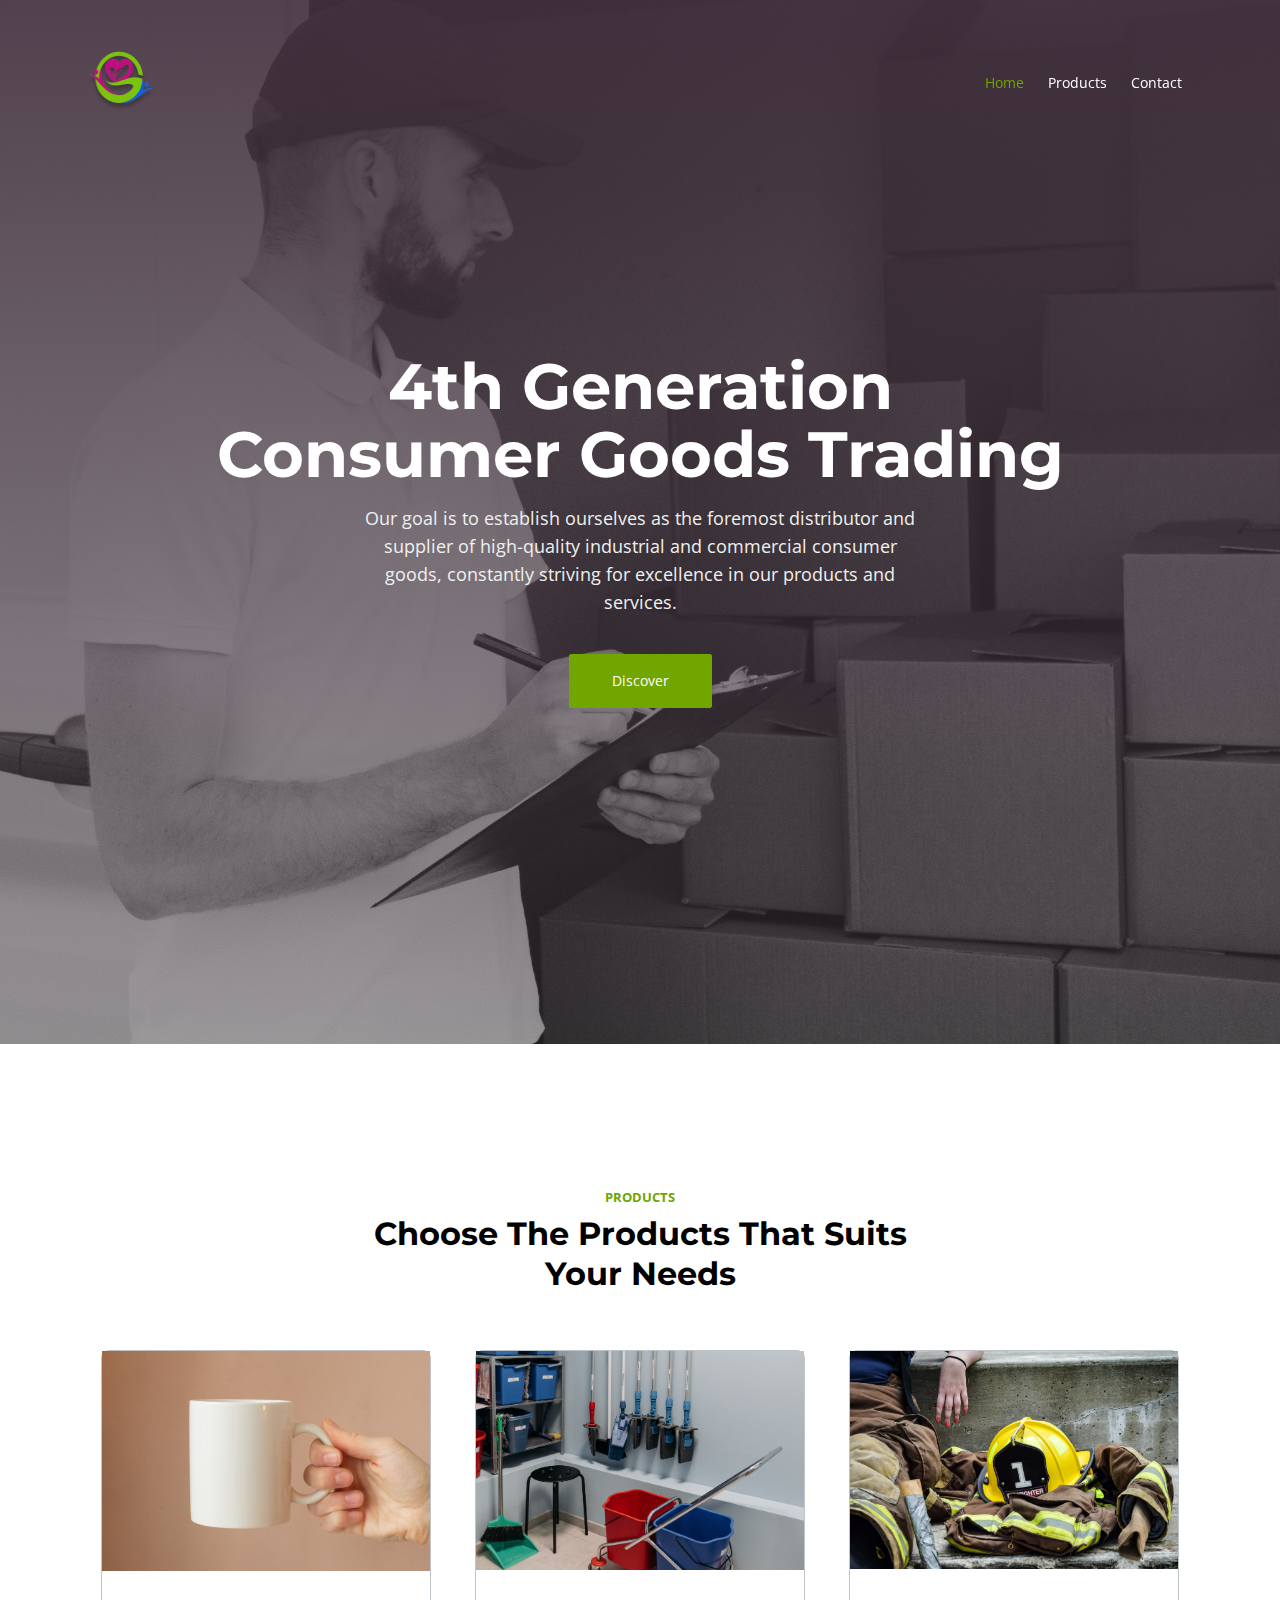
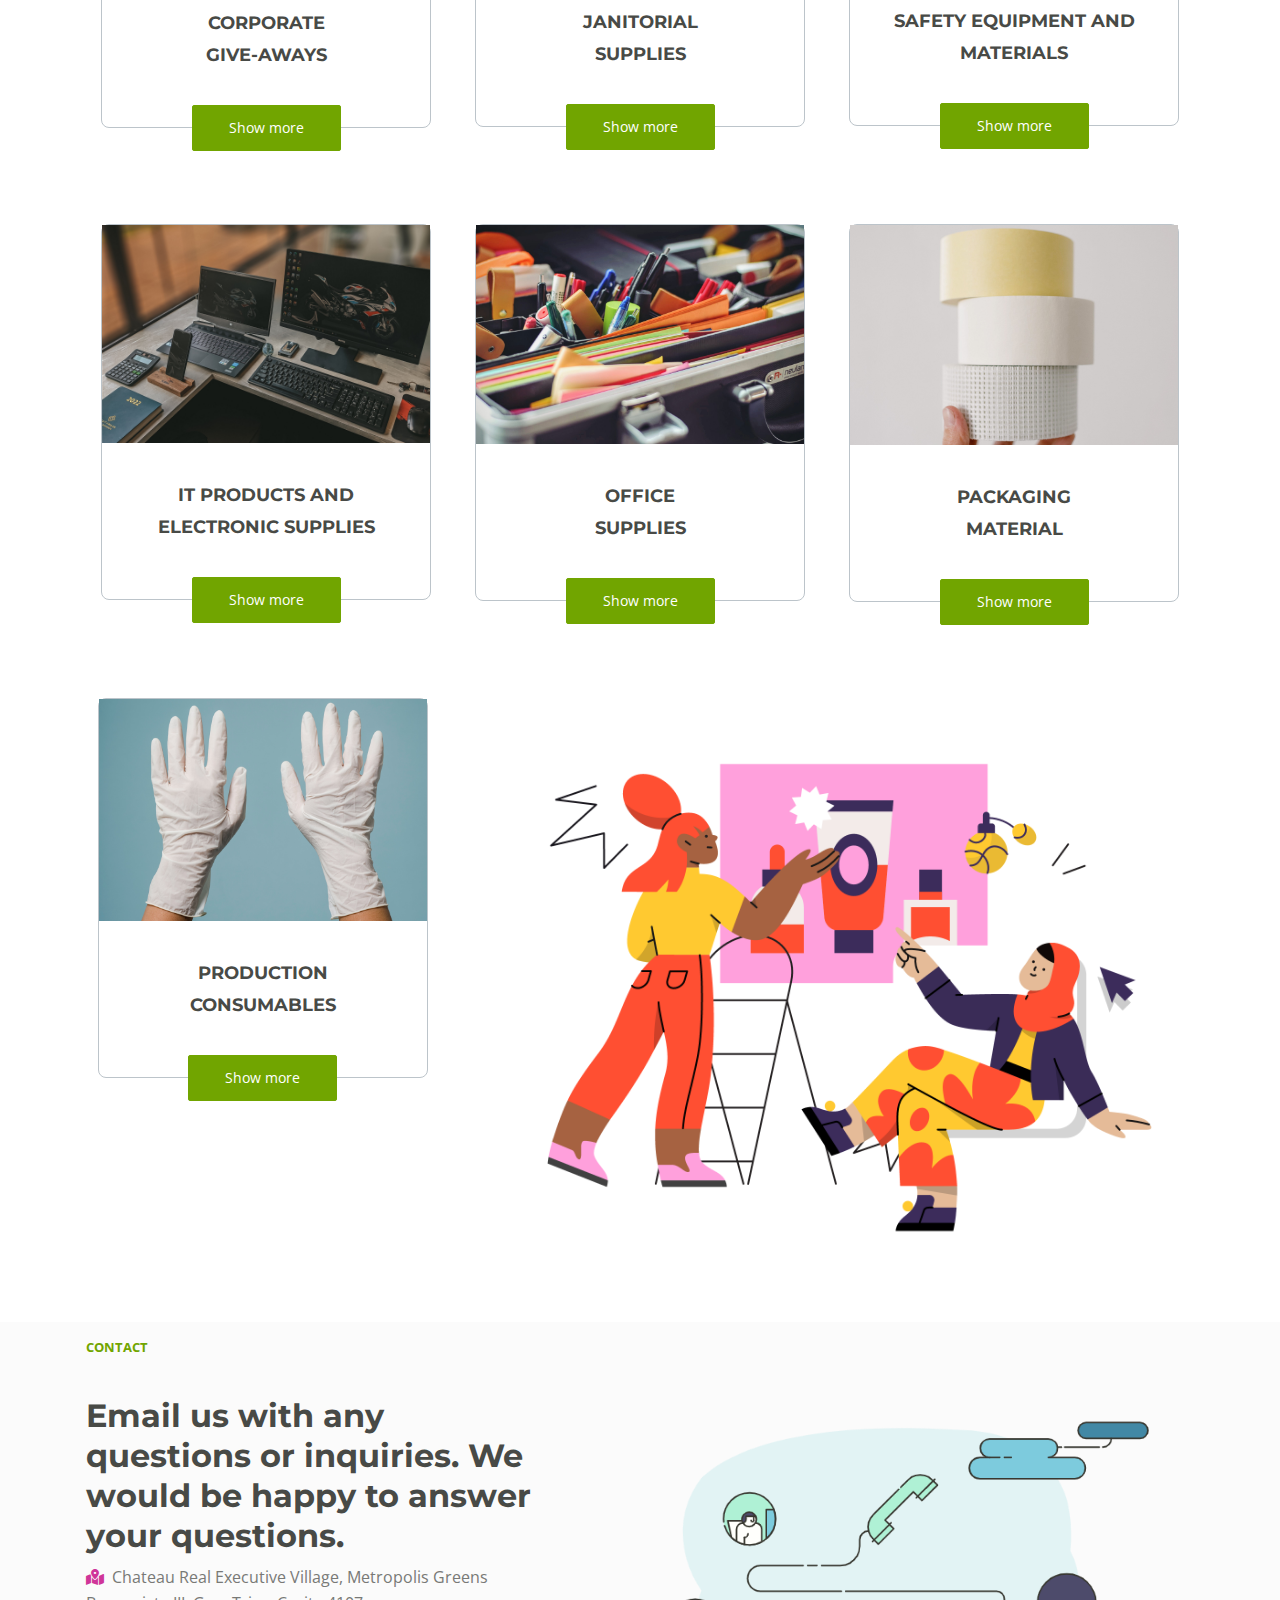
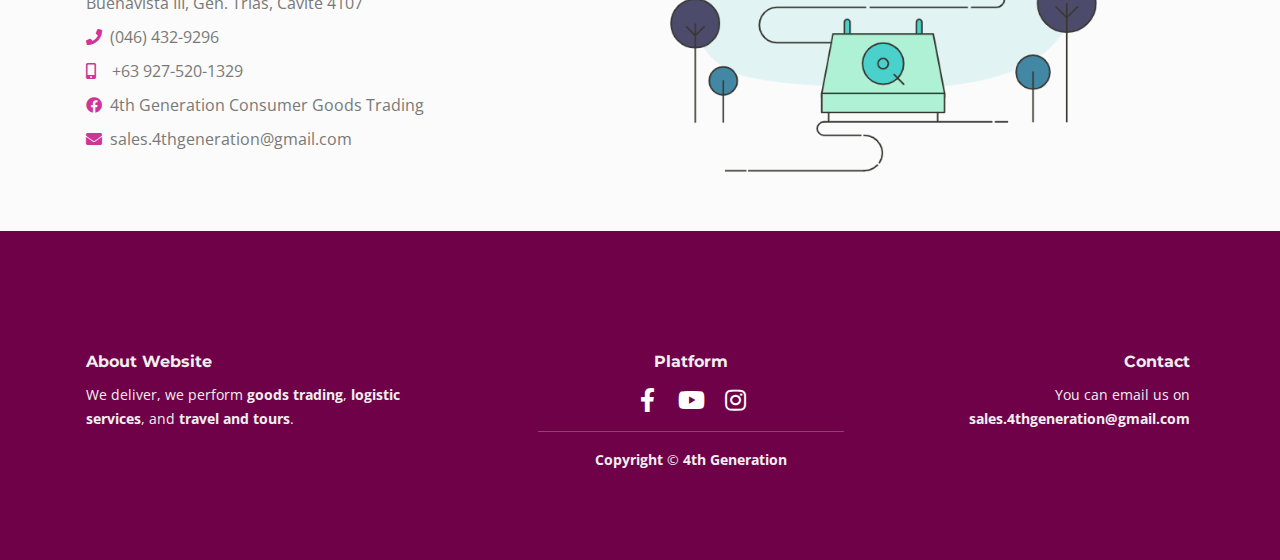
<file: index.html>
<!DOCTYPE html>
<html lang="en">
    <head>
        <meta charset="utf-8">
        <meta name="viewport" content="width=device-width, initial-scale=1, shrink-to-fit=no">
        <title>4th Generation</title>
        <link href="https://fonts.googleapis.com/css2?family=Montserrat:wght@700&family=Open+Sans:ital,wght@0,400;0,700;1,400&display=swap" rel="stylesheet">
        <link href="css/bootstrap.min.css" rel="stylesheet">
        <link href="css/fontawesome-all.min.css" rel="stylesheet">
        <link href="css/styles.css" rel="stylesheet">
        <link rel="icon" href="public/4th.png">
        <link href="css/modal.css" rel="stylesheet">
    </head>
    <body data-bs-spy="scroll" data-bs-target="#navbarExample">
        
        <!-- Navigation -->
        <nav id="navbarExample" class="navbar navbar-expand-lg fixed-top navbar-dark" aria-label="Main navigation">
            <div class="container">

                <a class="navbar-brand logo-image" href="index.html"><img src="public/4th.png" alt="alternative"></a> 

                <button class="navbar-toggler p-0 border-0" type="button" id="navbarSideCollapse" aria-label="Toggle navigation">
                    <span class="navbar-toggler-icon"></span>
                </button>

                <div class="navbar-collapse offcanvas-collapse" id="navbarsExampleDefault">
                    <ul class="navbar-nav ms-auto navbar-nav-scroll">
                        <li class="nav-item">
                            <a class="nav-link" href="#header">Home</a>
                        </li>
                        <li class="nav-item">
                            <a class="nav-link" href="#product">Products</a>
                        </li>
                        <li class="nav-item">
                            <a class="nav-link" href="#contact">Contact</a>
                        </li>
                        <!--<li class="nav-item">
                            <button onclick="document.getElementById('id01').style.display='block'" class="btn-solid-login">Sign in</button>
                        </li>-->
                    </ul>
                </div> 
            </div>
        </nav> 
       

        
        <!-- Header -->
        <header id="header" class="header">
            <div class="container">
                <div class="row">
                    <div class="col-lg-12">
                        <div class="text-container">
                            <h1 class="h1-large">4th Generation <br>Consumer Goods Trading</h1>
                            <p class="p-large">Our goal is to establish ourselves as the foremost distributor and supplier of high-quality industrial and commercial consumer goods, constantly striving for excellence in our products and services.</p>
                            <a class="btn-solid-lg" href="#product">Discover</a>
                        </div> 
                    </div> 
                </div> 
            </div> 
        </header>
     


        <!-- Product -->
        <div id="product" class="cards-2 ">
            <div class="container">
                <div class="row">
                    <div class="col-lg-12">
                        <div class="section-title">PRODUCTS</div>
                        <h2 class="h2-heading">Choose The Products That Suits Your Needs</h2>
                    </div> 
                </div>
                <div class="row">
                    <div class="col-lg-12">
                        
                   
                        <div class="card">
                            <div class="card-image">
                                <img class="img-fluid" src="public/corporate1.jpg" alt="alternative">
                            </div>
                            <div class="card-body"> 
                                <h4 class="card-title">CORPORATE <br> GIVE-AWAYS</h4>
                            </div>
                            <div class="button-wrapper">
                                <a class="btn-solid-reg" href="corporate.html">Show more</a>
                            </div>
                        </div>
                    

                  
                        <div class="card">
                            <div class="card-image">
                                <img class="img-fluid" src="public/cleaning1.jpg" alt="alternative">
                            </div>
                            <div class="card-body">
                                <h4 class="card-title">JANITORIAL <br>SUPPLIES</h4>
                            </div>
                            <div class="button-wrapper">
                                <a class="btn-solid-reg" href="janitorial.html">Show more</a>
                            </div> 
                        </div>
                      

          
                        <div class="card">
                            <div class="card-image">
                                <img class="img-fluid" src="public/safety1.jpg" alt="alternative">
                            </div>
                            <div class="card-body">
                                <h4 class="card-title">SAFETY EQUIPMENT AND MATERIALS</h4>
                            </div>
                            <div class="button-wrapper">
                                <a class="btn-solid-reg" href="safety.html">Show more</a>
                            </div> 
                        </div>
                  

                        <div class="card">
                            <div class="card-image">
                                <img class="img-fluid" src="public/it1.jpg" alt="alternative">
                            </div>
                            <div class="card-body">
                                <h4 class="card-title">IT PRODUCTS AND ELECTRONIC SUPPLIES</h4>
                            </div>
                            <div class="button-wrapper">
                                <a class="btn-solid-reg" href="itproduct.html">Show more</a>
                            </div> 
                        </div>
                       
                   
                        <div class="card">
                            <div class="card-image">
                                <img class="img-fluid" src="public/office.jpg" alt="alternative">
                            </div>
                            <div class="card-body">
                                <h4 class="card-title">OFFICE <br>SUPPLIES</h4>
                            </div>
                            <div class="button-wrapper">
                                <a class="btn-solid-reg" href="officesupplies.html">Show more</a>
                            </div>
                        </div>
               

                     
                        <div class="card">
                            <div class="card-image">
                                <img class="img-fluid" src="public/packaging1.jpg" alt="alternative">
                            </div>
                            <div class="card-body">
                                <h4 class="card-title">PACKAGING <br>MATERIAL</h4>
                            </div>
                            <div class="button-wrapper">
                                <a class="btn-solid-reg" href="packaging.html">Show more</a>
                            </div> 
                        </div>
                

                        <div class="row">
                            <div class="col-lg-4">
                       
                              <div class="card">
                                <div class="card-image">
                                  <img class="img-fluid" src="public/consumables1.jpg" alt="alternative">
                                </div>
                                <div class="card-body">
                                  <h4 class="card-title">PRODUCTION <br>CONSUMABLES</h4>
                                </div>
                                <div class="button-wrapper">
                                  <a class="btn-solid-reg" href="consumables.html">Show more</a>
                                </div> 
                              </div>
                 
                            </div> 
                          
                            <div class="col-lg-8">
                              <div class="image-container">
                                <img class="img-fluid" src="public/product.png" alt="alternative">
                              </div>
                            </div> 
                          </div>
                    </div> 
                </div>
            </div>
        </div> 


       


         <!-- contact -->
        <div id="contact" class="basic-1 bg-gray">
            <div class="container">
                <div class="row">
                    <div class="col-lg-5">
                        <div class="text-container">
                            <div class="section-title">CONTACT</div>
                            <h2>Email us with any questions or inquiries. We would be happy to answer your questions.</h2>
                            <ul class="list-unstyled li-space-lg">
                                <li class="address"><i class="fas fa-map-marked-alt me-2"></i><a href="https://www.google.com/maps/dir/Chateau+real+Homes+Buenavista+3,+Blk.+40+Lot+4+Metropolis+Dr,+General+Trias,+Cavite/Chateau+real+Homes+Buenavista+3,+Blk.+40+Lot+4+Metropolis+Dr,+General+Trias,+Cavite/@14.3002161,120.8986922,19.82z/data=!4m13!4m12!1m5!1m1!1s0x3397d5a6c166d2e7:0x941a6f28889c90f!2m2!1d120.8995678!2d14.3003476!1m5!1m1!1s0x3397d5a6c166d2e7:0x941a6f28889c90f!2m2!1d120.8995678!2d14.3003476" target="_blank">Chateau Real Executive Village, Metropolis Greens Buenavista III, Gen. Trias, Cavite 4107</a></li>
                                <li><i class="fas fa-phone me-2"></i><a href="tel:003024630820">(046) 432-9296</a></li>
                                <li><i class="fas fa-mobile-alt me-3"></i><a href="tel:003024630820">+63 927-520-1329</a></li>
                                <li><i class="fab fa-facebook me-2"></i><a href="https://www.facebook.com/profile.php?id=100066420042675" target="_blank">4th Generation Consumer Goods Trading</a></li>
                                <li><i class="fas fa-envelope me-2"></i><a href="mailto:sales.4thgeneration@gmail.com" target="_blank">sales.4thgeneration@gmail.com</a></li>
                            </ul>
                        </div> 
                    </div> 
                    <div class="col-lg-7">
                        <div class="image-container">
                            <img class="img-fluid" src="public/contact.png" alt="alternative">
                        </div> 
                    </div>
                </div> 
            </div>
        </div> 



        <!-- Footer -->
        <div class="footer">
            <div class="container">
                <div class="row">
                    <div class="col-lg-12">
                        <div class="footer-col first">
                            <h6>About Website</h6>
                            <p class="p-small">We deliver, we perform <strong>goods trading</strong>, <strong>logistic services</strong>, and <strong>travel and tours</strong>.</p>
                        </div> 
                        <div class="footer-col second">
                            <h6>Platform</h6>
                            <span class="fa-stack">
                                <a href="https://www.facebook.com/profile.php?id=100066420042675" target="_blank">
                                    <i class="fab fa-facebook-f fa-stack-1x"></i>
                                </a>
                            </span>
                            <span class="fa-stack">
                                <a href="#your-link">
                                    <i class="fab fa-youtube fa-stack-1x"></i>
                                </a>
                            </span>
                            
                            <span class="fa-stack">
                                <a href="#your-link">
                                    <i class="fab fa-instagram fa-stack-1x"></i>
                                </a>
                            </span>
                            <hr>
                            <p class="p-small"><b>Copyright</b> © <b>4th Generation</b></p>
                        </div> 
                        <div class="footer-col third">
                            <h6>Contact</h6>
                            
                            <p class="p-small">You can email us on <a href="mailto:sales.4thgeneration@gmail.com" target="_blank"><strong>sales.4thgeneration@gmail.com</strong></a></p>
                        </div> 
                    </div>
                </div>
            </div> 
        </div> 

       <!--   Login 
        <div id="id01" class="modal">
  
            <form class="modal-content animate" action="/action_page.php" method="post">
              <div class="imgcontainer">
                <span onclick="document.getElementById('id01').style.display='none'" class="close" title="Close Modal">&times;</span>
                <img src="public/saly10.png" alt="Avatar" class="avatar">
              </div>
              <div class="administrator">Administrator Login</div>
              <div class="description-login">Enter your details to get sign into your account</div>
              <div class="container">
                <label for="uname"><b>Username</b></label>
                <input type="text" placeholder="Enter Username" name="uname" required>

                <label for="psw"><b>Password</b></label>
                <input type="password" placeholder="Enter Password" name="psw" required>
                <label>
                    <a href="#" class="help"> Having trouble sign in? </a>
                </label>
              
                <button type="submit" class="btn-solid-login">Sign in</button>

                <p>Don’t have an account? <a href="#" class="help"><b>Request now</b></a> </p>
               
              </div>
            </form>
          </div>-->
          
        <!--<script>
          // Get the modal
          var modal = document.getElementById('id01');
          
          // When the user clicks anywhere outside of the modal, close it
          window.onclick = function(event) {
              if (event.target == modal) {
                  modal.style.display = "none";
              }
          }
        </script>-->
        <script src="js/bootstrap.min.js"></script> <!-- Bootstrap framework -->
        <script src="js/scripts.js"></script> 

    </body>
</html>
</file>
<file: css/styles.css>
body,
html {
    width: 100%;
	height: 100%;
}

body, p {
	color: #787976; 
	font: 400 1rem/1.625rem "Open Sans", sans-serif;
}

h1 {
	color: #484a46;
	font-weight: 700;
	font-size: 2.5rem;
	line-height: 3.25rem;
	font-family: "Montserrat", sans-serif;
}

h2 {
	color: #484a46;
	font-weight: 700;
	font-size: 2rem;
	line-height: 2.5rem;
	font-family: "Montserrat", sans-serif;
}

h3 {
	color: #484a46;
	font-weight: 700;
	font-size: 1.75rem;
	line-height: 2.25rem;
	font-family: "Montserrat", sans-serif;
}

h4 {
	color: #484a46;
	font-weight: 700;
	font-size: 1.1rem;
	line-height: 2rem;
	font-family: "Montserrat", sans-serif;
}

h5 {
	color: #484a46;
	font-weight: 700;
	font-size: 1.25rem;
	line-height: 1.625rem;
	font-family: "Montserrat", sans-serif;
}

h6 {
	color: #484a46;
	font-weight: 700;
	font-size: 1rem;
	line-height: 1.375rem;
	font-family: "Montserrat", sans-serif;
}

.p-large {
	font-size: 1.125rem;
	line-height: 1.75rem;
}

.p-small {
	font-size: 0.875rem;
	line-height: 1.5rem;
}


.li-space-lg li {
	margin-bottom: 0.5rem;
}

a {
	color: #787976;
	text-decoration: underline;
}

a:hover {
	color: #71A500;
	text-decoration: underline;
}

.no-line {
	text-decoration: none;
}

.no-line:hover {
	text-decoration: none;
}

.bg-gray {
	background-color: #fbfbfb;
}

.green {
	color: #71A500;
}

.section-title {
	color: #71A500;
	font-weight: 700;
	font-size: 0.8125rem;
	line-height: 1.125rem;
}

.btn-solid-reg {
	display: inline-block;
	padding: 1.375rem 2.25rem 1.375rem 2.25rem;
	border: 1px solid #71A500;
	border-radius: 2px;
	background-color: #71A500;
	color: #ffffff;
	font-size: 0.875rem;
	line-height: 0;
	text-decoration: none;
	transition: all 0.2s;
}

.btn-solid-reg:hover {
	background-color: transparent;
	color: #71A500; 
	text-decoration: none;
}

.btn-solid-lg {
	display: inline-block;
	padding: 1.625rem 2.625rem 1.625rem 2.625rem;
	border: 1px solid #71A500;
	border-radius: 2px;
	background-color: #71A500;
	color: #ffffff;
	font-size: 0.875rem;
	line-height: 0;
	text-decoration: none;
	transition: all 0.2s;
}

.btn-solid-lg:hover {
	background-color: transparent;
	color: #71A500; 
	text-decoration: none;
}

.btn-outline-reg {
	display: inline-block;
	padding: 1.375rem 2.25rem 1.375rem 2.25rem;
	border: 1px solid #71A500;
	border-radius: 2px;
	background-color: transparent;
	color: #71A500;
	font-size: 0.875rem;
	line-height: 0;
	text-decoration: none;
	transition: all 0.2s;
}

.btn-outline-reg:hover {
	background-color: #71A500;
	color: #ffffff;
	text-decoration: none;
}

.btn-outline-lg {
	display: inline-block;
	padding: 1.625rem 2.625rem 1.625rem 2.625rem;
	border: 1px solid #71A500;
	border-radius: 2px;
	background-color: transparent;
	color: #71A500;
	font-size: 0.875rem;
	line-height: 0;
	text-decoration: none;
	transition: all 0.2s;
}

.btn-outline-lg:hover {
	background-color: #71A500;
	color: #ffffff;
	text-decoration: none;
}

.btn-outline-sm {
	display: inline-block;
	padding: 1rem 1.5rem 1rem 1.5rem;
	border: 1px solid #71A500;
	border-radius: 2px;
	background-color: transparent;
	color: #71A500;
	font-size: 0.875rem;
	line-height: 0;
	text-decoration: none;
	transition: all 0.2s;
}

.btn-outline-sm:hover {
	background-color: #71A500;
	color: #ffffff;
	text-decoration: none;
}

.form-floating label {
	margin-left: 0.5rem;
	color: #72719b;
}

.form-floating>.form-control:focus~label,
.form-floating>.form-control:not(:placeholder-shown)~label,
.form-floating>.form-select~label {
	transform: scale(0.85) translateY(-.75rem) translateX(.15rem);
}

.form-floating .form-control {
	padding-left: 1.25rem;
}

.form-select {
	height: calc(3.5rem + 2px);
	padding-left: 1.25rem;
	color: #72719b;
}

.form-floating textarea.form-control {
	height: 100%;
}

.form-floating .form-control:hover,
.form-select:hover {
	border: 1px solid #a1a1a1;
}

.form-control-submit-button {
	display: inline-block;
	width: 100%;
	height: 3.625rem;
	border: 1px solid #71A500;
	border-radius: 2px;
	background-color: #71A500;
	color: #ffffff;
	font-weight: 400;
	font-size: 0.875rem;
	line-height: 0;
	cursor: pointer;
	transition: all 0.2s;
}

.form-control-submit-button:hover {
	border: 1px solid #71A500;
	background-color: transparent;
	color: #71A500;
}

.modal-dialog {
	margin-right: 1rem;
	margin-left: 1rem;
	pointer-events: all;
}

.modal-content {
	background-color: #ffffff;
}

.modal-content .btn-close {
	position: absolute;
	right: 6px;
	top: 10px;
	background: transparent url("data:image/svg+xml,%3csvg xmlns='http://www.w3.org/2000/svg' viewBox='0 0 16 16' fill='%23000'%3e%3cpath d='M.293.293a1 1 0 011.414 0L8 6.586 14.293.293a1 1 0 111.414 1.414L9.414 8l6.293 6.293a1 1 0 01-1.414 1.414L8 9.414l-6.293 6.293a1 1 0 01-1.414-1.414L6.586 8 .293 1.707a1 1 0 010-1.414z'/%3e%3c/svg%3e") no-repeat;
	background-size: 16px 16px;
}



/**********************/
/*     Navigation     */
/**********************/

.navbar {
	background-color: #153e52;
	font-size: 0.875rem;
	line-height: 0.875rem;
	box-shadow: 0 2px 6px 0 rgba(0, 0, 0, 0.055);
}

.navbar .navbar-brand {
	padding-top: 0.25rem;
	padding-bottom: 0.25rem;
}

.navbar .logo-image img {
    width: 70px;
	height: 70px;
}

.navbar .logo-text {
	color: #efefef;
	font-weight: 700;
	font-size: 1.875rem;
	line-height: 1rem;
	text-decoration: none;
}

.offcanvas-collapse {
	position: fixed;
	top: 3.25rem;
	bottom: 0;
	left: 100%;
	width: 100%;
	padding-right: 1rem;
	padding-left: 1rem;
	overflow-y: auto;
	visibility: hidden;
	background-color: #153e52;
	transition: visibility .3s ease-in-out, -webkit-transform .3s ease-in-out;
	transition: transform .3s ease-in-out, visibility .3s ease-in-out;
	transition: transform .3s ease-in-out, visibility .3s ease-in-out, -webkit-transform .3s ease-in-out;
}

.offcanvas-collapse.open {
	visibility: visible;
	-webkit-transform: translateX(-100%);
	transform: translateX(-100%);
}

.navbar .navbar-nav {
	margin-top: 0.75rem;
	margin-bottom: 0.5rem;
}

.navbar .nav-item .nav-link {
	padding-top: 0.625rem;
	padding-bottom: 0.625rem;
	color: #ffffff;
	text-decoration: none;
	transition: all 0.2s ease;
}

.navbar .nav-item.dropdown.show .nav-link,
.navbar .nav-item .nav-link:hover,
.navbar .nav-item .nav-link:focus,
.navbar .nav-item .nav-link.active {
	color: #71A500;
}

/* Dropdown Menu */
.navbar .dropdown .dropdown-menu {
	animation: fadeDropdown 0.2s; /* required for the fade animation */
}

@keyframes fadeDropdown {
    0% {
        opacity: 0;
    }

    100% {
        opacity: 1;
	}
}

.navbar .dropdown-menu {
	margin-top: 0.25rem;
	margin-bottom: 0.25rem;
	border: none;
	background-color: #6F0148;
}

.navbar .dropdown-item {
	padding-top: 0.5rem;
	padding-bottom: 0.625rem;
	color: #ffffff;
	font-size: 0.875rem;
	line-height: 0.875rem;
	text-decoration: none;
}

.navbar .dropdown-item:hover {
	background-color: #6F0148;
	color: #71A500;
}

.navbar .dropdown-divider {
	width: 100%;
	height: 1px;
	margin: 0.5rem auto 0.5rem auto;
	border: none;
	background-color: #246a8c;
}
.btn-solid-login {
	display: inline-block;
	padding: 1rem 1.5rem 1rem 1.5rem;
	border: 1px solid #71A500;
	border-radius: 2px;
	background-color: #71A500;
	color: #ffffff;
	font-size: 0.800rem;
	line-height: 0;
	text-decoration: none;
	transition: all 0.2s;
}

.btn-solid-login:hover {
	background-color: transparent;
	color: #71A500; 
	text-decoration: none;
}
/* end of dropdown menu */


/*****************/
/*    Header     */
/*****************/
.header {
	padding-top: 10rem;
	padding-bottom: 8.5rem;
	background: linear-gradient(rgba(67, 49, 63, 0.9), rgba(57, 49, 55, 0.412)),  url('../public/cover.jpg') center center no-repeat;
	background-size: cover;
	text-align: center;
}

.header .h1-large {
	margin-bottom: 1rem;
	color: #ffffff;
	font-size: 3rem;
	line-height: 3.5rem;
}

.header .p-large {
	margin-bottom: 2.375rem;
	color: #efefef;
}


/********************/
/*     Products 
background: url('../public/cover.jpg') center center no-repeat;
	background-size: cover;    */
/********************/
.cards-2 {
	padding-top: 8rem;
	padding-bottom: 3.75rem;
	text-align: center;
	position: relative;
	padding-top: 8rem;
	
	text-align: center;
}

.cards-2 .section-title {
	margin-bottom: 0.5rem;
}

.cards-2 .h2-heading {
	margin-bottom: 3.5rem;
	color: #000000;
}

.cards-2 .card {
	display: block;
	max-width: 330px;
	margin-right: auto;
	margin-bottom: 6rem;
	margin-left: auto;
	border: 1px solid #bcc4ca;
	border-radius: 8px;
}

/* Hover Animation */
.cards-2 .card-image {
	overflow: hidden;
	margin-bottom: 2.25rem;
}

.cards-2 .card-image img {
	margin: 0;
	transition: all 0.3s;
}

.cards-2 .card-image:hover img {
	-moz-transform: scale(1.15);
	-webkit-transform: scale(1.15);
	transform: scale(1.15);
} 
/* end of hover animation */

.cards-2 .card-body {
	padding: 0 1.5rem 3rem 1.5rem;
}

.cards-2 .card-body p {
	text-align: left;
}

.cards-2 .list-unstyled {
	margin-bottom: 2rem;
	text-align: left;
}

.cards-2 .list-unstyled .fas {
	color: #71A500;
	font-size: 0.375rem;
	line-height: 1.625rem;
}

.cards-2 .list-unstyled .flex-grow-1 {
	margin-left: 0.5rem;
}

.cards-2 .card-body .price {
	color: #484a46;
	font-weight: 700;
	font-size: 1.125rem;
	line-height: 1.625rem;
}

.cards-2 .card-body .price span {
	color: #71A500;
}

.cards-2 .button-wrapper {
	position: absolute;
	right: 0;
	bottom: -1.5rem;
	left: 0;
	text-align: center;
}

.cards-2 .btn-solid-reg:hover {
	background-color: #ffffff;
}


/*******************/
/*     Contact     */
/*******************/
.form-2 {
	padding-top: 8rem;
	padding-bottom: 7rem;
	text-align: center;
}

.form-2 .text-container {
	margin-bottom: 4rem;
}

.form-2 .section-title {
	margin-bottom: 0.5rem;
 }

.form-2 h2 {
	margin-bottom: 1.375rem;
}

.form-2 .list-unstyled {
	font-size: 1rem;
	line-height: 1.625rem;
}

.form-2 .list-unstyled .fas,
.form-2 .list-unstyled .fab {
	margin-right: 0.5rem;
	font-size: 0.875rem;
	color: #14bf98;
}

.form-2 .list-unstyled .fa-phone {
	vertical-align: 3%;
}


/******************/
/*     Footer     */
/******************/
.footer {
	padding-top: 6.5rem;
	padding-bottom: 1.5rem;
	background-color: #6F0148;
}

.footer a {
	text-decoration: none;
}

.footer .footer-col {
	margin-bottom: 3rem;
}

.footer h6 {
	margin-bottom: 0.625rem;
	color: #efefef;
}

.footer p,
.footer a,
.footer ul {
	color: #efefef;
}

.footer .li-space-lg li {
	margin-bottom: 0.375rem;
}

.footer .footer-col.third .fa-stack {
	width: 3.25rem;
	height: 3.25rem;
	margin-bottom: 1.25rem;
	margin-right: 0.375rem;
	background: url('../images/hexagon-green.svg') center center no-repeat;
	background-size: 52px 52px;
	transition: all 0.2s ease;
}

.footer .footer-col.second .fa-stack:hover {
	background: url('../images/hexagon-white.svg') center center no-repeat;
	background-size: 3.25rem 3.45rem;
}

.footer .footer-col.second .fa-stack .fa-stack-1x {
	color: #ffffff;
	font-size: 1.5rem;
	line-height: 2.15rem;
}

.footer .footer-col.second .fa-stack:hover .fa-stack-1x {
	color: #e83993;
}


/*********************/
/*     Copyright     */
/*********************/
.copyright {
	padding-bottom: 1rem;
	background-color: #6F0148;
	text-align: center;
}

.copyright p,
.copyright a {
	color: #efefef;
	text-decoration: none;
}


/*************************/
/*     Media Queries     */
/*************************/	
/* Min-width 768px */
@media (min-width: 768px) {

	/* Header */
	.header {
		padding-top: 11rem;
		padding-bottom: 9rem;
	}

	.header .p-large {
		width: 35rem;
		margin-right: auto;
		margin-left: auto;
	}
	/* end of header */



	/* Projects */
	.filter .element-item .element-item-overlay { 
		opacity: 0;
		transition: opacity 0.3s ease;
	}

	.filter .element-item:hover .element-item-overlay {
		opacity: 1;
	}
	/* end of projects */

	/* Contact */
	.form-2 .list-unstyled li {
		display: inline-block;
		margin-right: 1rem;
	}

	.form-2 .list-unstyled .address {
		display: block;
	}
	/* end of contact */


	/* Extra Pages */
	.ex-basic-1 .text-box {
		padding: 1.75rem 2rem 0.875rem 2rem;
	}
	/* end of extra pages */
}
/* end of min-width 768px */


/* Min-width 992px */
@media (min-width: 992px) {
	
	/* General Styles */
	.h2-heading {
		width: 35.25rem;
		margin-right: auto;
		margin-left: auto;
	}

	.p-heading {
		width: 40rem;
		margin-right: auto;
		margin-left: auto;
	}

	/* Navigation */
	.navbar {
		padding-top: 1.75rem;
		background-color: transparent;
		box-shadow: none;
		transition: all 0.2s;
	}

	.navbar.extra-page {
		padding-top: 0.5rem;
	}

	.navbar.top-nav-collapse {
		padding-top: 0.5rem;
		padding-bottom: 0.5rem;
		background-color: #6F0148;
		box-shadow: 0 2px 6px 0 rgba(0, 0, 0, 0.05);
	}

	.offcanvas-collapse {
		position: static;
		top: auto;
		bottom: auto;
		left: auto;
		width: auto;
		padding-right: 0;
		padding-left: 0;
		background-color: transparent;
		overflow-y: visible;
		visibility: visible;
	}

	.offcanvas-collapse.open {
		-webkit-transform: none;
		transform: none;
	}

	.navbar .navbar-nav {
		margin-top: 0;
		margin-bottom: 0;
	}
	
	.navbar .nav-item .nav-link {
		padding-right: 0.75rem;
		padding-left: 0.75rem;
	}

	.navbar .dropdown-menu {
		padding-top: 0.75rem;
		padding-bottom: 0.75rem;
		box-shadow: 0 3px 3px 1px rgba(0, 0, 0, 0.08);
	}

	.navbar .dropdown-divider {
		width: 90%;
	}
	/* end of navigation */


	/* Header */
	.header {
		padding-top: 16rem;
		padding-bottom: 15rem;
	}
	/* end of header */


	/* Product */
	.cards-2 .card {
		display: inline-block;
		width: 296px;
		vertical-align: top;
		border: 1px solid #bcc4ca;
		border-radius: 8px;
	}
	
	.cards-2 .card:nth-of-type(3n+2) {
		margin-right: 1rem;
		margin-left: 1rem;
	}
	/* end of Product */

	/* Projects */
	.filter .button-group .button {
		margin-right: 0.25rem;
		margin-left: 0.25rem;
	}
	
	.filter .grid {
		max-width: 750px;
	}

	.filter .element-item {
		display: inline-block;
		width: 351px;
		vertical-align: top;
	}
	/* end of projects */


	/* Contact */
	.form-2 .text-container {
		margin-top: 3rem;
	}

	.form-2 .form-control-textarea {
		height: 9rem; 
	}
	/* end of contact */


	/* Footer */
	.footer .footer-col {
		margin-bottom: 2rem;
	}

	.footer .footer-col.first {
		display: inline-block;
		width: 320px;
		margin-right: 1.75rem;
		vertical-align: top;
	}
	
	.footer .footer-col.second {
		display: inline-block;
		width: 306px;
		margin-right: 1.75rem;
		text-align: center;
		vertical-align: top;
	}
	
	.footer .footer-col.third {
		display: inline-block;
		width: 238px;
		text-align: right;
		vertical-align: top;
	}

	/* end of footer */


	/* Extra Pages */
	.ex-cards-1 .card {
		display: inline-block;
		width: 296px;
		vertical-align: top;
	}

	.ex-cards-1 .card:nth-of-type(3n+2) {
		margin-right: 1rem;
		margin-left: 1rem;
	}
	/* end of extra pages */
}
/* end of min-width 992px */


/* Min-width 1200px */
@media (min-width: 1200px) {
	
	/* General Styles */
	.container {
		max-width: 1140px;
	}
	/* end of general styles */
	

	/* Header */
	.header {
		padding-top: 21rem;
		padding-bottom: 20rem;
	}

	.header .h1-large {
		font-size: 4rem;
		line-height: 4.25rem;
	}
	/* end of header */


	/* Product */
	.cards-2 .card {
		width: 340px;
	}
	
	.cards-2 .card:nth-of-type(3n+2) {
		margin-right: 2.5rem;
		margin-left: 2.5rem;
	}
	/* end of Product */

	/* Contact */
	.fas.fa-phone,.fas.fa-mobile-alt,.fas.fa-envelope,.fas.fa-map-marked-alt,.fab.fa-facebook {
		color: rgb(207, 53, 153);
	}
	/* end of contact */


	/* Footer */
	.footer .footer-col.first {
		width: 352px;
		margin-right: 6rem;
	}
	
	.footer .footer-col.second {
		margin-right: 6.5rem;
	}
	
	.footer .footer-col.third {
		text-align: right;
	}
	/* end of footer */


	/* Extra Pages */
	.ex-cards-1 .card {
		width: 336px;
	}

	.ex-cards-1 .card:nth-of-type(3n+2) {
		margin-right: 2.875rem;
		margin-left: 2.875rem;
	}
	/* end of extra pages */
}
/* end of min-width 1200px */

/* corporate.html */
.ex-header {
	margin-top: 70px;
	padding: 50px 0;
}

.bg-custom {
	background-color: #6F0148;
}

h1 {
	color: white;
}

/* searchbar */
.header-content {
	display: flex;
	align-items: center;
	justify-content: space-between;
}

.group {
	line-height: 28px;
	position: relative;
	max-width: 190px;
}

.input {
	height: 20px;
	line-height: 28px;
	padding: 0 1rem;
	width: 150%;
	padding-left: 2.5rem;
	border: 2px solid transparent;
	border-radius: 1px;
	outline: none;
	background-color: #d8e0d6;
	color: #0d0c22;
	box-shadow: 0 0 5px #C1D9BF, 0 0 0 10px #f5f5f5eb;
	transition: .3s ease;
}

.input::placeholder {
	color: #777;
}

.icon {
	position: absolute;
	left: 1rem;
	fill: #777;
	width: 1rem;
	height: 1.8rem;
}

 /* SlideShow */
/* Slideshow container */
.slideshow-container {
	max-width: 1300px;
	position: relative;
	margin: auto;
  }
  
  /* The dots/bullets/indicators */
  .dot {
	height: 15px;
	width: 15px;
	margin: 0 2px;
	background-color: #bbb;
	border-radius: 50%;
	display: none;  /* disable dots */
	transition: background-color 0.1s ease;
  }
  
  .active1 {
	background-color: #6F0148;
  }
  
  /* Fading animation */
  .fade {
	animation-name: fade;
	animation-duration: 1.5s;
  }
  
  @keyframes fade {
	from {opacity: .4} 
	to {opacity: 1}
  }
  
  /* On smaller screens, decrease text size */
  @media only screen and (max-width: 300px) {
	.text {font-size: 11px}
  }

  .slideshow-wrapper {
	position: relative;
	margin-top:10px; /* adjust the margin as desired */
	height: 180px; /* adjust the height as desired */
	
  }
  

 /* Cards*/
  .card-product {
	position: relative;
	width: 250px;
	height: 250px;
	color: #2e2d31;
	background: #6F0148;
	overflow: hidden;
	border-radius: 20px;
	margin-top:30px;
	height: 400px;
  }
  
  .temporary_text {
	font-weight: bold;
	font-size: 24px;
	padding: 6px 12px;
	color: #f8f8f8;
  }
  
  .card_title {
	font-weight: bold;
  }
  
  .card_content {
	position: absolute;
	left: 0;
	bottom: 0;
	  /* edit the width to fit card */
	width: 100%;
	padding: 20px;
	background: #f2f2f2;
	border-top-left-radius: 20px;
	  /* edit here to change the height of the content box */
	transform: translateY(150px);
	transition: transform .25s;
  }
  
  .card_content::before {
	content: '';
	position: absolute;
	top: -47px;
	right: -45px;
	width: 100px;
	height: 100px;
	transform: rotate(-175deg);
	border-radius: 50%;
	box-shadow: inset 48px 48px #f2f2f2;
  }
  
  .card_title {
	color: #131313;
	line-height: 15px;
  }
  
  .card_subtitle {
	display: block;
	font-size: 12px;
	margin-bottom: 10px;
  }
  
  .card_description {
	font-size: 14px;
	opacity: 0;
	transition: opacity .5s;
  }
  
  .card-product:hover .card_content {
	transform: translateY(0);
  }
  
  .card-product:hover .card_description {
	opacity: 1;
	transition-delay: .25s;
  }


/* Category Selected */
  .card-categories {
	position: relative;
	margin: auto;
	width: 1300px;
	height: 50px;
	background: #ffffff;
	border-radius: 10px;
	transition: border-radius 0.5s cubic-bezier(0.175, 0.885, 0.32, 1.275);
   }
   
   .shadow {
	box-shadow: inset 0 -3em 3em rgba(0,0,0,0.1),
				0 0  0 2px rgb(190, 190, 190),
				0.3em 0.3em 1em rgba(0,0,0,0.3);
   }
   .category-select{
	font-weight: bold;
	font-size: 18px;
	padding: 12px 12px;
	color: #000000;
	display: flex;
	justify-content: center;
	align-items: center;
   }

   /* Next Page Button */
   .next-button {
	position: relative;
	font-size: 14px;
	letter-spacing: 3px;
	margin: auto;
	width: 200px;
	height: 50px;
	border: none;
	background-color: #71A500;
	color: #fff;
	text-transform: uppercase;
	overflow: hidden;
	border-radius: 5px
	
   }
   
   .next-button::before {
	content: '';
	display: block;
	position: absolute;
	z-index: 0;
	bottom: 0;
	left: 0;
	height: 0px;
	width: 100%;
	background: rgb(196,27,84);
	background: linear-gradient(90deg, rgba(196,27,84,1) 20%, rgba(124,7,46,1) 100%);
	transition: 0.2s;
   }
   
   .next-button .label {
	position: relative;
   }
   
   .next-button .icon {
	display: flex;
	align-items: center;
	justify-content: center;
	height: 3.5em;
	width: 3em;
	position: absolute;
	top: 3em;
	left: 100;
	opacity: 0;
	transition: 0.4s;
   }
   
   .next-button:hover::before {
	height: 100%;
   }
   
   .next-button:hover .icon {
	top: 0;
	opacity: 1;
   }

   .button-container-page{
	display: flex;
	justify-content: center;
	padding: 10px;
   }

     /* Category options */
   .category-choice {
	width: 180px;
	height: 50px;
	border: 2px solid #000;
	font-family: "Montserrat", sans-serif;
	font-size: 11px;
	text-decoration: none;
	text-transform: uppercase;
	letter-spacing: 1px;
	font-weight: 500;
	background: transparent;
	cursor: pointer;
	position: relative;
	display: inline-block;
	margin: 3px;
	outline: none;
	text-align: center;
	z-index: 2;
	transition: all 0.3s ease;
	overflow: hidden;
	color: #000000;
  }
  
  .category-choice::after {
	position: absolute;
	content: " ";
	z-index: -1;
	top: 0;
	left: 0;
	width: 100%;
	height: 100%;
	transition: all 0.3s ease;
  }
  
  .category-choice:hover {
	box-shadow: 4px 4px 6px 0 rgba(72, 200, 108, 0.5),
				-4px -4px 6px 0 rgba(96, 217, 82, 0.2), 
	  inset -4px -4px 6px 0 rgba(70, 106, 74, 0.5),
	  inset 4px 4px 6px 0 rgba(116, 136, 118, 0.3);
	color: #fff;
  }
  .category-choice.active {
	background: #71A500;
	box-shadow: 4px 4px 6px 0 rgba(255,255,255,.5),
				-4px -4px 6px 0 rgba(116, 125, 136, .2), 
	  inset -4px -4px 6px 0 rgba(255,255,255,.5),
	  inset 4px 4px 6px 0 rgba(116, 125, 136, .3);
	  color: #fff;
  }
  
  .category-choice:hover::after {
	transform: scale(2) rotate(180deg);
	background: #71A500;
	box-shadow: 4px 4px 6px 0 rgba(72, 200, 108, 0.5),
				-4px -4px 6px 0 rgba(96, 217, 82, 0.2), 
	  inset -4px -4px 6px 0 rgba(70, 106, 74, 0.5),
	  inset 4px 4px 6px 0 rgba(116, 136, 118, 0.3);
  }

 
  .category-choice:hover {
	cursor: default;  /* unclickable effect button*/
  }


  .category-choice1 {
	width: 180px;
	height: 50px;
	border: 2px solid #000;
	font-family: "Montserrat", sans-serif;
	font-size: 10px;
	text-decoration: none;
	text-transform: uppercase;
	letter-spacing: 0px;
	font-weight: 500;
	background: transparent;
	cursor: pointer;
	position: relative;
	display: inline-block;
	margin: 3px;
	outline: none;
	text-align: center;
	z-index: 2;
	transition: all 0.3s ease;
	overflow: hidden;
	color: #000000;
  }
  
  .category-choice1::after {
	position: absolute;
	content: " ";
	z-index: -1;
	top: 0;
	left: 0;
	width: 100%;
	height: 100%;
	transition: all 0.3s ease;
  }
  
  .category-choice1:hover {
	box-shadow: 4px 4px 6px 0 rgba(72, 200, 108, 0.5),
				-4px -4px 6px 0 rgba(96, 217, 82, 0.2), 
	  inset -4px -4px 6px 0 rgba(70, 106, 74, 0.5),
	  inset 4px 4px 6px 0 rgba(116, 136, 118, 0.3);
	color: #fff;
  }
  .category-choice1.active {
	background: #71A500;
	box-shadow: 4px 4px 6px 0 rgba(255,255,255,.5),
				-4px -4px 6px 0 rgba(116, 125, 136, .2), 
	  inset -4px -4px 6px 0 rgba(255,255,255,.5),
	  inset 4px 4px 6px 0 rgba(116, 125, 136, .3);
	  color: #fff;
  }
  
  .category-choice1:hover::after {
	transform: scale(2) rotate(180deg);
	background: #71A500;
	box-shadow: 4px 4px 6px 0 rgba(72, 200, 108, 0.5),
				-4px -4px 6px 0 rgba(96, 217, 82, 0.2), 
	  inset -4px -4px 6px 0 rgba(70, 106, 74, 0.5),
	  inset 4px 4px 6px 0 rgba(116, 136, 118, 0.3);
  }

 
  .category-choice1:hover {
	cursor: default;  /* unclickable effect button*/
  }

  .category-choice2 {
	width: 180px;
	height: 50px;
	border: 2px solid #000;
	font-family: "Montserrat", sans-serif;
	font-size: 9px;
	text-decoration: none;
	text-transform: uppercase;
	letter-spacing: 0px;
	font-weight: 300;
	background: transparent;
	cursor: pointer;
	position: relative;
	display: inline-block;
	margin: 3px;
	outline: none;
	text-align: center;
	z-index: 2;
	transition: all 0.3s ease;
	overflow: hidden;
	color: #000000;
  }
  
  .category-choice2::after {
	position: absolute;
	content: " ";
	z-index: -1;
	top: 0;
	left: 0;
	width: 100%;
	height: 100%;
	transition: all 0.3s ease;
  }
  
  .category-choice2:hover {
	box-shadow: 4px 4px 6px 0 rgba(72, 200, 108, 0.5),
				-4px -4px 6px 0 rgba(96, 217, 82, 0.2), 
	  inset -4px -4px 6px 0 rgba(70, 106, 74, 0.5),
	  inset 4px 4px 6px 0 rgba(116, 136, 118, 0.3);
	color: #fff;
  }
  .category-choice2.active {
	background: #71A500;
	box-shadow: 4px 4px 6px 0 rgba(255,255,255,.5),
				-4px -4px 6px 0 rgba(116, 125, 136, .2), 
	  inset -4px -4px 6px 0 rgba(255,255,255,.5),
	  inset 4px 4px 6px 0 rgba(116, 125, 136, .3);
	  color: #fff;
  }
  
  .category-choice2:hover::after {
	transform: scale(2) rotate(180deg);
	background: #71A500;
	box-shadow: 4px 4px 6px 0 rgba(72, 200, 108, 0.5),
				-4px -4px 6px 0 rgba(96, 217, 82, 0.2), 
	  inset -4px -4px 6px 0 rgba(70, 106, 74, 0.5),
	  inset 4px 4px 6px 0 rgba(116, 136, 118, 0.3);
  }

 
  .category-choice2:hover {
	cursor: default;  /* unclickable effect button*/
  }

  .category-choice3 {
	width: 180px;
	height: 50px;
	border: 2px solid #000;
	font-family: "Montserrat", sans-serif;
	font-size: 8px;
	text-decoration: none;
	text-transform: uppercase;
	letter-spacing: 0px;
	font-weight: 300;
	background: transparent;
	cursor: pointer;
	position: relative;
	display: inline-block;
	margin: 3px;
	outline: none;
	text-align: center;
	z-index: 2;
	transition: all 0.3s ease;
	overflow: hidden;
	color: #000000;
  }
  
  .category-choice3::after {
	position: absolute;
	content: " ";
	z-index: -1;
	top: 0;
	left: 0;
	width: 100%;
	height: 100%;
	transition: all 0.3s ease;
  }
  
  .category-choice3:hover {
	box-shadow: 4px 4px 6px 0 rgba(72, 200, 108, 0.5),
				-4px -4px 6px 0 rgba(96, 217, 82, 0.2), 
	  inset -4px -4px 6px 0 rgba(70, 106, 74, 0.5),
	  inset 4px 4px 6px 0 rgba(116, 136, 118, 0.3);
	color: #fff;
  }
  .category-choice3.active {
	background: #71A500;
	box-shadow: 4px 4px 6px 0 rgba(255,255,255,.5),
				-4px -4px 6px 0 rgba(116, 125, 136, .2), 
	  inset -4px -4px 6px 0 rgba(255,255,255,.5),
	  inset 4px 4px 6px 0 rgba(116, 125, 136, .3);
	  color: #fff;
  }
  
  .category-choice3:hover::after {
	transform: scale(2) rotate(180deg);
	background: #71A500;
	box-shadow: 4px 4px 6px 0 rgba(72, 200, 108, 0.5),
				-4px -4px 6px 0 rgba(96, 217, 82, 0.2), 
	  inset -4px -4px 6px 0 rgba(70, 106, 74, 0.5),
	  inset 4px 4px 6px 0 rgba(116, 136, 118, 0.3);
  }

 
  .category-choice3:hover {
	cursor: default;  /* unclickable effect button*/
  }


  /* Products*/


.section-title{
    flex: 0 0 100%;
    max-width: 100%;
    margin-bottom: 40px;
}
.section-title h1{
    display: inline-block;
    font-size: 35px;
    text-transform: uppercase;
    font-weight: 700;
    color: #000000;
    margin: 0 0 5px;
    position: relative;
}
.section-title h1:before{
    content: '';
    left: 0;
    position: absolute;
    height: 2px;
    right: 32%;
    background-color: #6F0148;
    bottom: 0px;
}
.text-center{
    text-align: center!important;
}
.text-right{
    text-align: right!important;
}
/*.portfolio{
    background-color: #F8F8F8;
    padding: 100px 7px;
}*/
.portfolio .section-title h1:before{
    left: 30%;
}
.portfolio .filter-buttons{
    flex: 0 0 100%;
    max-width: 100%;
    margin-bottom: 5px;
}
.portfolio .filter-buttons ul{
    list-style: none;
    text-align: center;
    padding: 0;
}
.portfolio .filter-buttons ul li{
    color: #000000;
    font-weight: 500;
    font-size: 14px;
    display: inline-block;
    margin: 0px 8px;
    text-transform: uppercase;
    cursor: pointer;
    padding-bottom: 0px;
}
.portfolio .filter-buttons ul li.active{
    color: #000000;
    border-bottom: 2px solid #17b271;
}
.portfolio .portfolio-gallery{
    flex: 0 0 100%;
    max-width: 100%;
    display: flex;
    flex-wrap: wrap;
}
.portfolio .portfolio-gallery .item{
    flex: 0 0 33.33%;
    max-width: 33.33%;
    position: relative;
    padding: 8px;
 
}
.portfolio .portfolio-gallery .item .inner{
    position: relative;
}
.portfolio .portfolio-gallery .item img{
    width: 100%;
    display: block;
}

@media(max-width:767px){

    .portfolio .portfolio-gallery .item{
        flex:0 0 50% ;
        max-width: 50%;
        position: relative;
        padding:8px ;
    }


}
@media(max-width:500px){

    .portfolio .portfolio-gallery .item{
        flex:0 0 100% ;	
        max-width: 100%; }
}
  

.portfolio .filter-buttons ul li:hover{
    color: #000000;
    border-bottom: 2px solid #17b271;
}

.portfolio-gallery .inner {
  position: relative;
  overflow: hidden;
}

.portfolio-gallery .inner img {
  display: block;
  width: 100%;
  height: auto;
  transition: transform 0.5s ease;
}

.portfolio-gallery .inner:hover img {
  transform: scale(1.2);
}


#filter-btns {
    display: flex;
    flex-wrap: wrap;
    list-style: none;
    margin: 0;
    padding: 0;
}

#filter-btns li {
    padding: 10px;
	font-size: 14px;
	font-family: "Montserrat", sans-serif;
}


#filter-btns li:not(:last-child) {
    margin-right: 10px;
}

#filter-btns li[data-target="all"] {
    margin-right: 10px;
}


.item {
	opacity: 0; /* initially hide the element */
	animation-name: fadeIn; /* set the name of the animation */
	animation-duration: 1s; /* set the duration of the animation */
	animation-fill-mode: forwards; /* keep the final state of the animation */
  }
  
  @keyframes fadeIn {
	from { opacity: 0; } /* set the initial state */
	to { opacity: 1; } /* set the final state */
  }
  
  .background-svg {
	position: absolute;
	top: 0%;
	left: 0;
	z-index: -1;
  }
  
  #categories {
	position: relative;
	z-index: 1;
  }

  


  .card1 {
	cursor: pointer;
	width: 1130px;
	height: 34px;
	background: rgb(0, 0, 0);
	border-radius: 5px;
	border: 1px solid rgba(0, 0, 255, .2);
	transition: all .2s;
	box-shadow: -12px 12px 2px -1px rgba(0, 0, 255, .2);
   }
   
   .card1:hover {
	box-shadow: 12px 12px 2px 1px rgba(0, 0, 255, .2);
	cursor: default;
   }


 .button-avail {
 position: relative;
 overflow: hidden;
 outline: none;
 cursor: pointer;
 background-color: hsl(286, 97%, 15%);
 font-family: inherit;
}

.default-btn,.hover-btn {
 background-color: hsl(286, 97%, 15%);
 display: -webkit-box;
 display: -moz-box;
 display: -ms-flexbox;
 display: -webkit-flex;
 display: flex;
 justify-content: center;
 align-items: center;
 gap: 10px;
 padding: 2px 10px;
 font-size: 15px;
 font-weight: 300;
 text-transform: uppercase;
 transition: all .3s ease;
}

.hover-btn {
 position: absolute;
 inset: 0;
 background-color: hsla(286, 97%, 15%, 0.774);
 transform: translate(0%,100%);
}

.default-btn span {
 color: hsl(0, 0%, 100%);
}

.hover-btn span {
	color: hsl(50deg 100% 50%);
	position: absolute;
	top: 50%;
	left: 50%;
	transform: translate(-50%, -50%);
  }

button:hover .default-btn {
 transform: translate(0%,-100%);
}

button:hover .hover-btn {
 transform: translate(0%,0%);
}


.dropdown-item.active,
.dropdown-item:active {
  background-color: #71A500;
  color: #fff;
}
</file>
<file: css/modal.css>
body, label, input {
	color: #ffffff; 
	font: 400 1rem/1.625rem "Open Sans", sans-serif;
}
.administrator {
    font-size: 25px;
    font-weight: 800;
    display: flex;
    justify-content: center;
    align-items: center;

  }
.description-login{
    display: flex;
    justify-content: center;
    align-items: center;

}

/* Full-width input fields */
input[type=text], input[type=password] {
  width: 100%;
  padding: 12px 20px;
  margin: 8px 0;
  display: inline-block;
  border: 1px solid #000000;
  box-sizing: border-box;
  border-radius: 5px;
  color: #0a0f00;
}

/* Set a style for all buttons */
button {
  background-color: #71A500;
  color: white;
  padding: 14px 20px;
  margin: 8px 0;
  border: none;
  cursor: pointer;
  width: 100%;
}

button:hover {
  opacity: 0.8;
}

/* Extra styles for the cancel button */
.cancelbtn {
  width: auto;
  padding: 10px 18px;
  background-color: #f44336;
}

/* Center the image and position the close button */
.imgcontainer {
  text-align: center;
  margin: 24px 0 12px 0;
  position: relative;
}

img.avatar {
  width: 30%;
  border-radius: 90%;
}

.container {
  padding: 16px;
  color: white;

}

a,p{
    text-decoration: none;
}

span.psw {
  float: right;
  padding-top: 16px;
}

/* The Modal (background) */
.modal {
  display: none; /* Hidden by default */
  position: fixed; /* Stay in place */
  z-index: 1; /* Sit on top */
  left: 0;
  top: 0;
  width: 100%; /* Full width */
  height: 100%; /* Full height */
  overflow: auto; /* Enable scroll if needed */
  background-color: rgb(0,0,0); /* Fallback color */
  background-color: rgba(0,0,0,0.4); /* Black w/ opacity */
  padding-top: 60px;
  opacity: .9 ; 
 
}

/* Modal Content/Box */
.modal-content {
  background-color: #680148;
  margin: 5% auto 15% auto; /* 5% from the top, 15% from the bottom and centered */
  border: 1px solid #88888800;
  width: 30%; /* Could be more or less, depending on screen size */
  border-radius: 5px;
}

/* The Close Button (x) */
.close {
  position: absolute;
  right: 25px;
  top: 0;
  color: #000;
  font-size: 35px;
  font-weight: bold;
}

.close:hover,
.close:focus {
  color: #71A500;
  cursor: pointer;
}

/* Add Zoom Animation */
.animate {
  -webkit-animation: animatezoom 0.6s;
  animation: animatezoom 0.6s
}

@-webkit-keyframes animatezoom {
  from {-webkit-transform: scale(0)} 
  to {-webkit-transform: scale(1)}
}
  
@keyframes animatezoom {
  from {transform: scale(0)} 
  to {transform: scale(1)}
}

/* Change styles for span and cancel button on extra small screens */
@media screen and (max-width: 300px) {
  span.psw {
     display: block;
     float: none;
  }
  .cancelbtn {
     width: 100%;
  }
}
</file>
